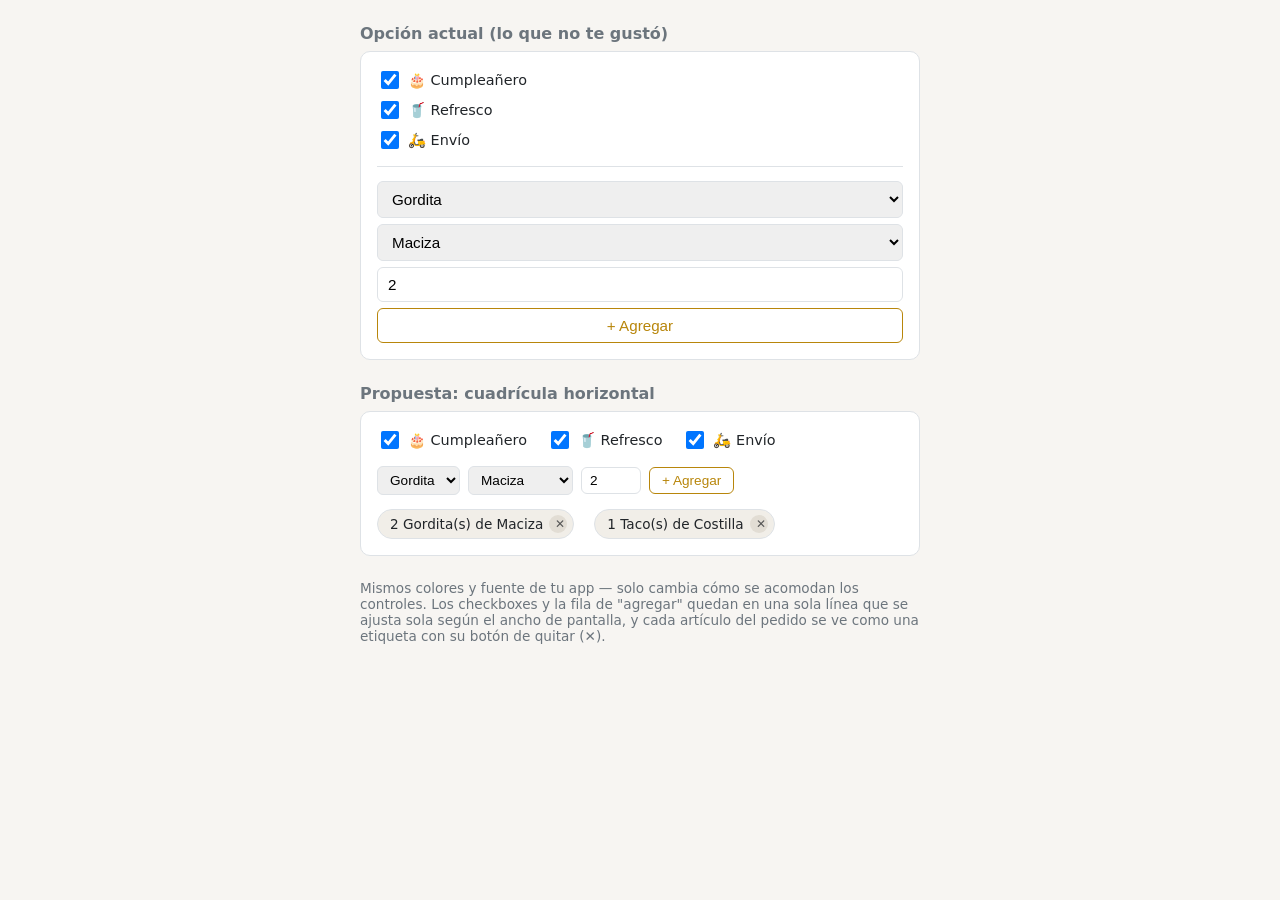
<file: Claude outputs/preview.html>
<!doctype html>
<html lang="es">
<head>
<meta charset="utf-8">
<meta name="viewport" content="width=device-width, initial-scale=1">
<title>Preview diseño</title>
<style>
:root {
    --brand: #b8860b;
    --brand-dark: #8a640a;
    --border: #dee2e6;
    --muted: #6c757d;
    --bg-warning: #fff3cd;
}
* { box-sizing: border-box; }
body {
    margin: 0;
    font-family: system-ui, -apple-system, Segoe UI, Roboto, Arial, sans-serif;
    background: #f7f5f2;
    color: #212529;
    padding: 24px;
}
.content { max-width: 560px; margin: 0 auto; }
h2 { font-size: 1rem; color: var(--muted); margin: 0 0 8px; }
.card { background: #fff; border: 1px solid var(--border); border-radius: 10px; margin-bottom: 1.5rem; overflow: hidden; }
.card-header { background: #f1eee8; padding: 10px 16px; font-weight: 600; border-bottom: 1px solid var(--border); }
.card-body { padding: 16px; }
.row { display: flex; flex-wrap: wrap; gap: 0.5rem; margin: 0; }
.g-2 > * { margin: 0.15rem; }
.g-3 > * { margin: 0.35rem; }
.align-items-center { align-items: center; }
label.form-label { display: block; font-size: 0.85rem; margin-bottom: 4px; color: #444; }
.form-control, .form-select {
    padding: 8px 10px; border: 1px solid var(--border); border-radius: 6px; font-size: 0.95rem;
}
.form-select-sm, .form-control-sm { padding: 5px 8px; font-size: 0.85rem; }
.form-check { display: flex; align-items: center; gap: 6px; }
.form-check-input { width: 18px; height: 18px; }
.form-switch .form-check-input { cursor: pointer; }
.form-check-label { font-size: 0.9rem; white-space: nowrap; }
.btn { border: none; border-radius: 6px; padding: 8px 16px; font-size: 0.95rem; cursor: pointer; }
.btn-sm { padding: 5px 12px; font-size: 0.85rem; }
.btn-outline-primary { background: transparent; border: 1px solid var(--brand); color: var(--brand); }

/* ---- Nuevo: clases que faltaban en app.css ---- */
.chip-row { display: flex; flex-wrap: wrap; gap: 0.5rem 1.25rem; align-items: center; }
.chip-add-row { display: flex; flex-wrap: wrap; gap: 0.5rem; align-items: center; }
.chip {
    display: inline-flex; align-items: center; gap: 6px;
    background: #f1eee8; border: 1px solid var(--border); border-radius: 999px;
    padding: 5px 6px 5px 12px; font-size: 0.85rem; font-weight: 400;
}
.chip-remove {
    background: #e2ddd4; border: none; border-radius: 50%;
    width: 18px; height: 18px; line-height: 1; font-size: 0.75rem;
    cursor: pointer; color: #555;
}
.chip-remove:hover { background: #d8d2c6; color: #c0392b; }
.text-muted { color: var(--muted); font-size: 0.85rem; }
hr.sep { border: none; border-top: 1px solid var(--border); margin: 14px 0; }
</style>
</head>
<body>
<div class="content">

    <h2>Opción actual (lo que no te gustó)</h2>
    <div class="card">
        <div class="card-body">
            <div style="display:block">
                <div class="form-check form-switch" style="margin-bottom:6px"><input class="form-check-input" type="checkbox" checked><label class="form-check-label">🎂 Cumpleañero</label></div>
                <div class="form-check form-switch" style="margin-bottom:6px"><input class="form-check-input" type="checkbox" checked><label class="form-check-label">🥤 Refresco</label></div>
                <div class="form-check form-switch" style="margin-bottom:6px"><input class="form-check-input" type="checkbox" checked><label class="form-check-label">🛵 Envío</label></div>
            </div>
            <hr class="sep">
            <div style="display:block">
                <select class="form-select" style="margin-bottom:6px; width:100%"><option>Gordita</option></select>
                <select class="form-select" style="margin-bottom:6px; width:100%"><option>Maciza</option></select>
                <input class="form-control" style="margin-bottom:6px; width:100%" value="2">
                <button class="btn" style="background:#fff;border:1px solid var(--brand);color:var(--brand);width:100%">+ Agregar</button>
            </div>
        </div>
    </div>

    <h2>Propuesta: cuadrícula horizontal</h2>
    <div class="card">
        <div class="card-body">
            <div class="chip-row" style="margin-bottom:14px">
                <div class="form-check form-switch">
                    <input class="form-check-input" type="checkbox" checked>
                    <label class="form-check-label">🎂 Cumpleañero</label>
                </div>
                <div class="form-check form-switch">
                    <input class="form-check-input" type="checkbox" checked>
                    <label class="form-check-label">🥤 Refresco</label>
                </div>
                <div class="form-check form-switch">
                    <input class="form-check-input" type="checkbox" checked>
                    <label class="form-check-label">🛵 Envío</label>
                </div>
            </div>

            <div class="chip-add-row" style="margin-bottom:14px">
                <select class="form-select form-select-sm">
                    <option>Gordita</option>
                    <option>Taco</option>
                </select>
                <select class="form-select form-select-sm">
                    <option>Maciza</option>
                    <option>Surtida</option>
                    <option>Chicharron</option>
                    <option>Barbacoa</option>
                    <option>Costilla</option>
                </select>
                <input class="form-control form-control-sm" style="width:60px" value="2">
                <button class="btn btn-sm btn-outline-primary">+ Agregar</button>
            </div>

            <div class="chip-row">
                <span class="chip">2 Gordita(s) de Maciza <button class="chip-remove">✕</button></span>
                <span class="chip">1 Taco(s) de Costilla <button class="chip-remove">✕</button></span>
            </div>
        </div>
    </div>

    <p class="text-muted">Mismos colores y fuente de tu app — solo cambia cómo se acomodan los controles. Los checkboxes y la fila de "agregar" quedan en una sola línea que se ajusta sola según el ancho de pantalla, y cada artículo del pedido se ve como una etiqueta con su botón de quitar (✕).</p>
</div>
</body>
</html>
</file>
